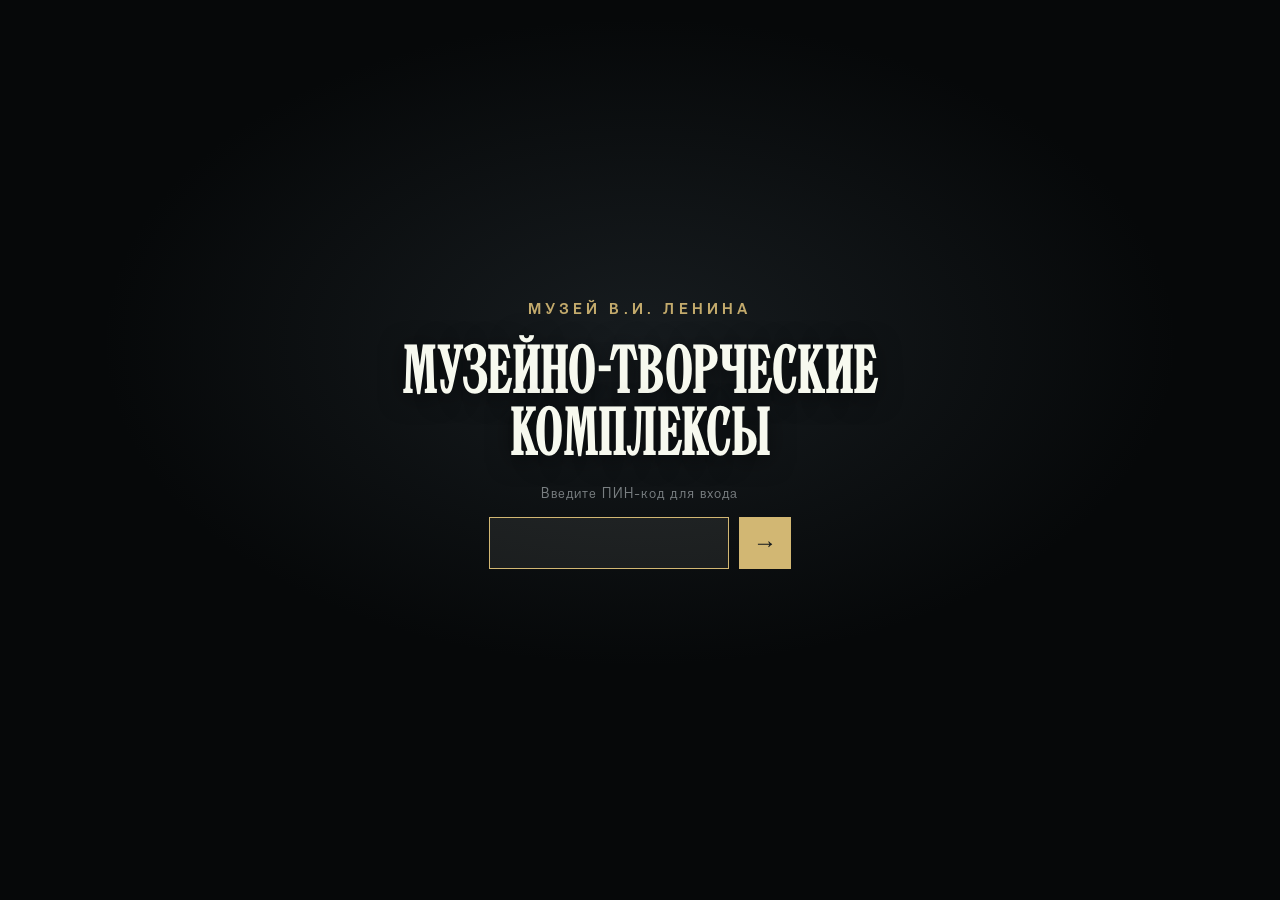
<file: index.html>
<!doctype html>
<html lang="ru">
<head>
  <meta charset="utf-8">
  <meta name="viewport" content="width=device-width, initial-scale=1">
  <title>МТК · Музейно-творческие комплексы — Музей В.И. Ленина</title>
  <meta name="description" content="Витрина мультимедийных проектов МТК Музея В.И. Ленина, Ульяновск.">
  <link rel="icon" href="data:image/svg+xml,%3Csvg xmlns='http://www.w3.org/2000/svg' viewBox='0 0 32 32'%3E%3Crect width='32' height='32' fill='%23161B1E'/%3E%3Ctext x='16' y='23' font-size='20' text-anchor='middle' fill='%23D2B773' font-family='Georgia,serif'%3E%D0%9C%3C/text%3E%3C/svg%3E">
  <link rel="stylesheet" href="./styles.css">
</head>
<body>

  <!-- ПИН-ГЕЙТ — мягкая «занавеска» на входе -->
  <div class="gate" id="gate" aria-label="Вход по ПИН-коду">
    <div class="gate-inner">
      <div class="gate-kicker">Музей В.И. Ленина</div>
      <h1 class="gate-title">Музейно-творческие<br>комплексы</h1>
      <p class="gate-hint">Введите ПИН-код для входа</p>
      <form class="gate-form" id="gateForm" autocomplete="off">
        <input class="gate-input" id="gateInput" inputmode="numeric" pattern="[0-9]*"
               maxlength="8" aria-label="ПИН-код" autofocus>
        <button class="gate-btn" type="submit" aria-label="Войти">→</button>
      </form>
      <div class="gate-err" id="gateErr" aria-live="polite"></div>
    </div>
  </div>

  <!-- ВИТРИНА -->
  <main class="hub" id="hub" hidden>
    <header class="head">
      <div class="kicker" id="brandKicker"></div>
      <h1 class="head-title" id="brandTitle"></h1>
      <p class="head-sub" id="brandSub"></p>
    </header>

    <section class="grid" id="grid" aria-label="Проекты МТК"></section>

    <footer class="foot">
      <span id="footCount"></span>
      <span class="foot-dot">·</span>
      <span>Музей В.И. Ленина, Ульяновск</span>
    </footer>
  </main>

  <script src="./projects.js"></script>
  <script src="./app.js"></script>
</body>
</html>
</file>
<file: styles.css>
/* Хаб МТК — тёмная музейная эстетика.
   Палитра и шрифты заимствованы у МТК №24 (единый бренд Ленин-центра). */

@font-face {
  font-family: "Nolde";
  font-weight: 400; font-style: normal; font-display: swap;
  src: url("./fonts/nolde/nolde.otf") format("opentype");
}
@font-face {
  font-family: "20 Kopeek";
  font-weight: 400; font-style: normal; font-display: swap;
  src: url("./fonts/kopeek/20-kopeek-book.otf") format("opentype");
}
@font-face {
  font-family: "20 Kopeek";
  font-weight: 600; font-style: normal; font-display: swap;
  src: url("./fonts/kopeek/20-kopeek-demibold.otf") format("opentype");
}

:root {
  --paper:    #F7F9EF;
  --brass:    #D2B773;
  --red:      #A02128;
  --graphite: #435059;
  --window:   #9DA3A6;
  --ink:      #161B1E;
  --bg:       #0a0d0f;
  --card:     #11161a;
  --line:     #1c2329;

  --mono: "20 Kopeek", "Courier New", monospace;
  --serif: "Nolde", Georgia, serif;
}

*, *::before, *::after { box-sizing: border-box; }

html, body {
  margin: 0; min-height: 100%;
  background: var(--bg);
  color: var(--paper);
  font-family: var(--serif);
  -webkit-font-smoothing: antialiased;
}

body {
  /* мягкая «проекторная» подсветка фона */
  background:
    radial-gradient(80vw 60vh at 50% -10%, rgba(210,183,115,0.06), transparent 60%),
    radial-gradient(60vw 50vh at 100% 110%, rgba(160,33,40,0.07), transparent 55%),
    var(--bg);
}

a { color: inherit; text-decoration: none; }

/* ===================== ПИН-ГЕЙТ ===================== */
.gate {
  position: fixed; inset: 0; z-index: 50;
  display: flex; align-items: center; justify-content: center;
  background:
    radial-gradient(70vw 60vh at 50% 38%, rgba(67,80,89,0.28), transparent 60%),
    #060809;
  transition: opacity 0.6s ease;
}
.gate.hide { opacity: 0; pointer-events: none; }
.gate-inner { text-align: center; padding: 2rem; max-width: 560px; }
.gate-kicker {
  font-family: var(--mono); font-weight: 600;
  font-size: clamp(11px, 1.4vw, 15px); letter-spacing: 0.28em; text-transform: uppercase;
  color: var(--brass); opacity: 0.92; margin-bottom: 1.1em;
}
.gate-title {
  font-family: var(--serif); font-weight: 400;
  font-size: clamp(34px, 6vw, 64px); line-height: 0.98; letter-spacing: -0.01em;
  margin: 0; color: var(--paper); text-shadow: 0 4px 24px rgba(0,0,0,0.6);
}
.gate-hint {
  font-family: var(--mono); font-size: clamp(11px, 1.3vw, 14px);
  letter-spacing: 0.08em; color: var(--window); opacity: 0.75; margin: 1.6em 0 1em;
}
.gate-form { display: inline-flex; gap: 10px; align-items: stretch; }
.gate-input {
  width: clamp(160px, 40vw, 240px); height: 52px;
  background: rgba(247,249,239,0.04); border: 1px solid rgba(210,183,115,0.4);
  color: var(--paper); font-family: var(--serif);
  font-size: 28px; letter-spacing: 0.5em; text-align: center; padding-left: 0.5em;
  outline: none; transition: border-color 0.2s, background 0.2s;
}
.gate-input:focus { border-color: var(--brass); background: rgba(247,249,239,0.07); }
.gate-btn {
  width: 52px; height: 52px; flex-shrink: 0;
  background: var(--brass); color: var(--ink); border: none; cursor: pointer;
  font-size: 24px; line-height: 1; transition: filter 0.2s, transform 0.1s;
}
.gate-btn:hover { filter: brightness(1.08); }
.gate-btn:active { transform: scale(0.96); }
.gate-err {
  min-height: 1.4em; margin-top: 1em;
  font-family: var(--mono); font-size: 13px; letter-spacing: 0.06em; color: var(--red);
}
.gate.shake .gate-form { animation: shake 0.4s; }
@keyframes shake {
  0%,100% { transform: translateX(0); }
  20%,60% { transform: translateX(-8px); }
  40%,80% { transform: translateX(8px); }
}

/* ===================== ВИТРИНА ===================== */
.hub {
  max-width: 1240px; margin: 0 auto;
  padding: clamp(40px, 7vh, 88px) clamp(20px, 5vw, 64px) clamp(40px, 6vh, 72px);
}

/* кнопка возврата на странице проекта */
.back {
  display: inline-flex; align-items: center; gap: 0.4em;
  font-family: var(--mono); font-size: clamp(11px, 1.2vw, 14px);
  letter-spacing: 0.12em; text-transform: uppercase;
  color: var(--window); margin-bottom: clamp(20px, 3vh, 36px);
  transition: color 0.2s, transform 0.2s;
}
.back:hover { color: var(--brass); transform: translateX(-3px); }

.head { margin-bottom: clamp(32px, 6vh, 64px); }
.kicker {
  font-family: var(--mono); font-weight: 600;
  font-size: clamp(11px, 1.2vw, 14px); letter-spacing: 0.26em; text-transform: uppercase;
  color: var(--brass); opacity: 0.92; margin-bottom: 0.9em;
}
.head-title {
  font-family: var(--serif); font-weight: 400;
  font-size: clamp(38px, 7vw, 84px); line-height: 0.94; letter-spacing: -0.015em;
  margin: 0; color: var(--paper); text-shadow: 0 4px 22px rgba(0,0,0,0.5);
}
.head-sub {
  font-family: var(--mono); font-size: clamp(12px, 1.4vw, 17px);
  letter-spacing: 0.04em; color: var(--window); opacity: 0.85; margin: 1.1em 0 0;
}

/* сетка карточек */
.grid {
  display: grid; gap: clamp(18px, 2.4vw, 30px);
  grid-template-columns: repeat(auto-fill, minmax(320px, 1fr));
}

.card {
  position: relative; display: flex; flex-direction: column;
  background: var(--card); border: 1px solid var(--line);
  overflow: hidden; isolation: isolate;
  transition: border-color 0.25s, transform 0.25s, box-shadow 0.25s;
}
.card:hover {
  border-color: rgba(210,183,115,0.55); transform: translateY(-4px);
  box-shadow: 0 18px 50px rgba(0,0,0,0.5);
}
.card.is-soon { /* «скоро» — приглушённая */ }
.card.is-soon:hover { transform: none; }

/* превью */
.card-media {
  position: relative; aspect-ratio: 16 / 10; overflow: hidden;
  background:
    repeating-linear-gradient(135deg, rgba(247,249,239,0.025) 0 2px, transparent 2px 9px),
    linear-gradient(160deg, var(--graphite), #0c1012);
}
.card-media img {
  width: 100%; height: 100%; object-fit: cover; display: block;
  filter: saturate(0.9) contrast(1.02);
  transition: transform 0.5s ease, filter 0.3s;
}
.card:hover .card-media img { transform: scale(1.04); filter: saturate(1) contrast(1.05); }
.card-media::after { /* лёгкое затемнение снизу под бейдж */
  content: ""; position: absolute; inset: 0; pointer-events: none;
  background: linear-gradient(180deg, transparent 55%, rgba(6,8,9,0.65));
}
.card-num {
  position: absolute; z-index: 2; top: 12px; left: 12px;
  font-family: var(--serif); font-size: clamp(26px, 3vw, 40px); line-height: 1;
  color: var(--paper); text-shadow: 0 2px 14px rgba(0,0,0,0.8);
}
/* статус-бейдж */
.badge {
  position: absolute; z-index: 2; top: 14px; right: 12px;
  font-family: var(--mono); font-weight: 600; font-size: 10px;
  letter-spacing: 0.14em; text-transform: uppercase;
  padding: 5px 9px; border: 1px solid; border-radius: 2px;
  display: inline-flex; align-items: center; gap: 6px;
  background: rgba(6,8,9,0.6); backdrop-filter: blur(3px);
}
.badge::before { content: ""; width: 6px; height: 6px; border-radius: 50%; background: currentColor; }
.badge-live { color: #8fd18a; border-color: rgba(143,209,138,0.5); }
.badge-soon { color: var(--window); border-color: rgba(157,163,166,0.5); }
.badge-proto { color: var(--brass); border-color: rgba(210,183,115,0.5); }

/* тело карточки */
.card-body { display: flex; flex-direction: column; flex: 1; padding: clamp(18px, 2vw, 24px); }
.card-title {
  font-family: var(--serif); font-weight: 400;
  font-size: clamp(22px, 2.4vw, 30px); line-height: 1.02; margin: 0;
  color: var(--paper);
}
.card-years {
  font-family: var(--mono); font-size: 12px; letter-spacing: 0.1em; text-transform: uppercase;
  color: var(--brass); opacity: 0.85; margin: 0.7em 0 0;
}
.card-summary {
  font-family: var(--mono); font-size: clamp(12px, 1.05vw, 14px); line-height: 1.5;
  color: var(--paper); opacity: 0.8; margin: 0.9em 0 0;
}
.card-tags { display: flex; flex-wrap: wrap; gap: 6px; margin-top: 1.1em; }
.tag {
  font-family: var(--mono); font-size: 10px; letter-spacing: 0.08em;
  color: var(--window); padding: 3px 8px; border: 1px solid var(--line); border-radius: 2px;
}
.card-cta {
  display: flex; align-items: center; justify-content: space-between;
  margin-top: auto; padding-top: 1.3em;
  font-family: var(--mono); font-size: 12px; letter-spacing: 0.12em; text-transform: uppercase;
  color: var(--brass);
}
.card-cta .arrow { transition: transform 0.25s; }
.card:hover .card-cta .arrow { transform: translateX(5px); }
.card.is-soon .card-cta { color: var(--window); opacity: 0.7; }

/* красная диагональ-акцент на верхней кромке (бренд) */
.card::before {
  content: ""; position: absolute; z-index: 3; top: 0; left: 0; right: 0; height: 3px;
  background: linear-gradient(90deg, var(--red), transparent 70%);
  opacity: 0; transition: opacity 0.25s;
}
.card:hover::before { opacity: 1; }

/* подвал */
.foot {
  margin-top: clamp(40px, 7vh, 72px); padding-top: 1.4em; border-top: 1px solid var(--line);
  font-family: var(--mono); font-size: 11px; letter-spacing: 0.08em;
  color: var(--window); opacity: 0.6;
  display: flex; gap: 0.8em; flex-wrap: wrap;
}
.foot-dot { opacity: 0.5; }

@media (max-width: 560px) {
  .grid { grid-template-columns: 1fr; }
}
</file>
